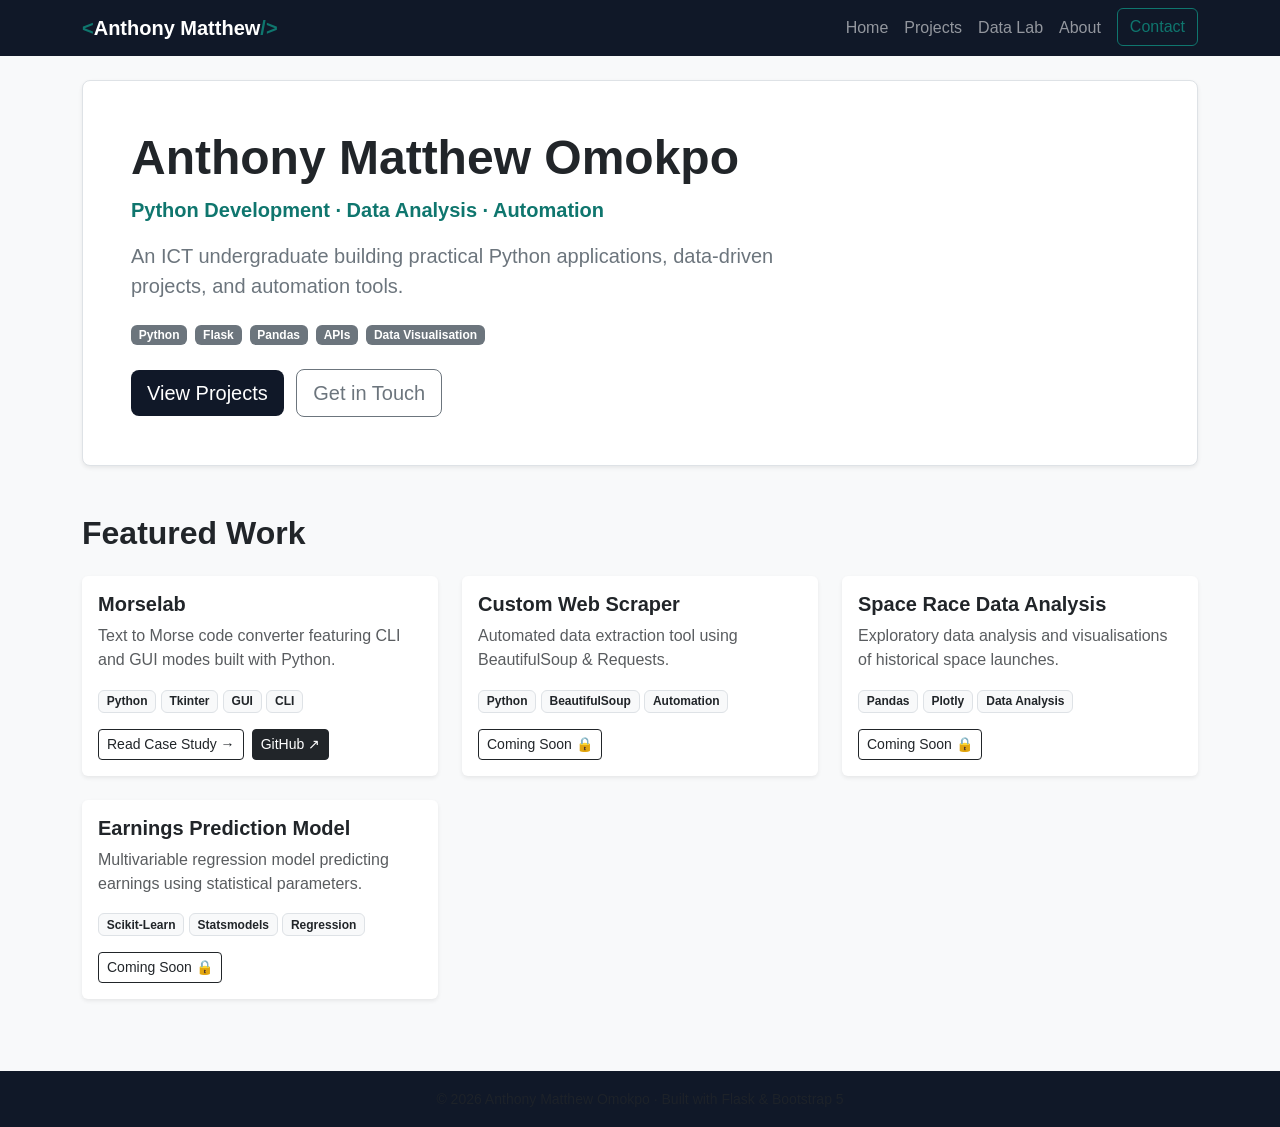
<file: index.html>
<!DOCTYPE html>
<html lang="en">
<head>
    <meta charset="UTF-8">
    <meta name="viewport" content="width=device-width, initial-scale=1.0">
    <title>Anthony Matthew Omokpo | Portfolio</title>

    <!-- Bootstrap 5 CSS CDN -->
    <link href="https://cdn.jsdelivr.net/npm/bootstrap@5.3.2/dist/css/bootstrap.min.css" rel="stylesheet">

    <!-- Custom CSS -->
    <link rel="stylesheet" href="static/css/style.css">
</head>
<body class="d-flex flex-column min-vh-100 bg-light text-dark">

    <!-- Navigation Bar -->
    <nav class="navbar navbar-expand-lg navbar-dark sticky-top" style="background-color: #101828;">
        <div class="container">
            <a class="navbar-brand fw-bold" href="index.html">
                <span style="color: #0F766E;">&lt;</span>Anthony Matthew<span style="color: #0F766E;">/&gt;</span>
            </a>
            <button class="navbar-toggler" type="button" data-bs-toggle="collapse" data-bs-target="#navbarNav">
                <span class="navbar-toggler-icon"></span>
            </button>
            <div class="collapse navbar-collapse" id="navbarNav">
                <ul class="navbar-nav ms-auto">
                    <li class="nav-item"><a class="nav-link" href="index.html">Home</a></li>
                    <li class="nav-item"><a class="nav-link" href="projects/index.html">Projects</a></li>
                    <li class="nav-item"><a class="nav-link" href="datalab/index.html">Data Lab</a></li>
                    <li class="nav-item"><a class="nav-link" href="about/index.html">About</a></li>
                    <li class="nav-item"><a class="btn btn-outline-info ms-lg-2" style="border-color: #0F766E; color: #0F766E;" href="contact/index.html">Contact</a></li>
                </ul>
            </div>
        </div>
    </nav>

    <!-- Page Content -->
    <main class="flex-grow-1 container py-4">
        
<!-- Hero Section -->
<section class="py-5 text-center text-lg-start bg-white p-5 rounded-3 shadow-sm border mb-5">
    <div class="row align-items-center">
        <div class="col-lg-8">
            <h1 class="fw-bold display-5 text-dark mb-2">Anthony Matthew Omokpo</h1>
            <p class="lead text-primary fw-semibold mb-3" style="color: #0F766E !important;">
                Python Development · Data Analysis · Automation
            </p>
            <p class="text-secondary fs-5 mb-4">
                An ICT undergraduate building practical Python applications, data-driven projects, and automation tools.
            </p>
            <div class="d-flex flex-wrap gap-2 mb-4">
                <span class="badge bg-secondary">Python</span>
                <span class="badge bg-secondary">Flask</span>
                <span class="badge bg-secondary">Pandas</span>
                <span class="badge bg-secondary">APIs</span>
                <span class="badge bg-secondary">Data Visualisation</span>
            </div>
            <div>
                <a href="projects/index.html" class="btn btn-primary btn-lg me-2" style="background-color: #101828; border: none;">View Projects</a>
                <a href="contact/index.html" class="btn btn-outline-secondary btn-lg">Get in Touch</a>
            </div>
        </div>
    </div>
</section>

<!-- Featured Projects Section -->
<section class="mb-5">
    <h2 class="fw-bold mb-4">Featured Work</h2>
    <div class="row g-4">
        
        <div class="col-md-4">
            <div class="card h-100 shadow-sm border-0">
                <div class="card-body">
                    <h5 class="card-title fw-bold">Morselab</h5>
                    <p class="card-text text-muted fs-6">Text to Morse code converter featuring CLI and GUI modes built with Python.</p>
                    <div class="mb-3">
                        
                        <span class="badge bg-light text-dark border">Python</span>
                        
                        <span class="badge bg-light text-dark border">Tkinter</span>
                        
                        <span class="badge bg-light text-dark border">GUI</span>
                        
                        <span class="badge bg-light text-dark border">CLI</span>
                        
                    </div>
<div class="d-flex gap-2">
    <a href="projects/morselab/index.html" class="btn btn-sm btn-outline-dark">
        Read Case Study →
    </a>
    
    <a href="https://github.com/AnthonyQuant/MorseLab" target="_blank" rel="noopener noreferrer" class="btn btn-sm btn-dark">
        GitHub ↗
    </a>
    
</div>
                </div>
            </div>
        </div>
        
        <div class="col-md-4">
            <div class="card h-100 shadow-sm border-0">
                <div class="card-body">
                    <h5 class="card-title fw-bold">Custom Web Scraper</h5>
                    <p class="card-text text-muted fs-6">Automated data extraction tool using BeautifulSoup &amp; Requests.</p>
                    <div class="mb-3">
                        
                        <span class="badge bg-light text-dark border">Python</span>
                        
                        <span class="badge bg-light text-dark border">BeautifulSoup</span>
                        
                        <span class="badge bg-light text-dark border">Automation</span>
                        
                    </div>
<div class="d-flex gap-2">
    <a href="projects/web-scraper/index.html" class="btn btn-sm btn-outline-dark">
        Coming Soon 🔒
    </a>
    
</div>
                </div>
            </div>
        </div>
        
        <div class="col-md-4">
            <div class="card h-100 shadow-sm border-0">
                <div class="card-body">
                    <h5 class="card-title fw-bold">Space Race Data Analysis</h5>
                    <p class="card-text text-muted fs-6">Exploratory data analysis and visualisations of historical space launches.</p>
                    <div class="mb-3">
                        
                        <span class="badge bg-light text-dark border">Pandas</span>
                        
                        <span class="badge bg-light text-dark border">Plotly</span>
                        
                        <span class="badge bg-light text-dark border">Data Analysis</span>
                        
                    </div>
<div class="d-flex gap-2">
    <a href="projects/space-race/index.html" class="btn btn-sm btn-outline-dark">
        Coming Soon 🔒
    </a>
    
</div>
                </div>
            </div>
        </div>
        
        <div class="col-md-4">
            <div class="card h-100 shadow-sm border-0">
                <div class="card-body">
                    <h5 class="card-title fw-bold">Earnings Prediction Model</h5>
                    <p class="card-text text-muted fs-6">Multivariable regression model predicting earnings using statistical parameters.</p>
                    <div class="mb-3">
                        
                        <span class="badge bg-light text-dark border">Scikit-Learn</span>
                        
                        <span class="badge bg-light text-dark border">Statsmodels</span>
                        
                        <span class="badge bg-light text-dark border">Regression</span>
                        
                    </div>
<div class="d-flex gap-2">
    <a href="projects/earnings-regression/index.html" class="btn btn-sm btn-outline-dark">
        Coming Soon 🔒
    </a>
    
</div>
                </div>
            </div>
        </div>
        
    </div>
</section>

    </main>

    <!-- Footer -->
    <footer class="py-3 text-center text-white mt-auto" style="background-color: #101828;">
        <div class="container">
            <small class="text-muted">&copy; 2026 Anthony Matthew Omokpo · Built with Flask & Bootstrap 5</small>
        </div>
    </footer>

    <!-- Bootstrap 5 JS Bundle -->
    <script src="https://cdn.jsdelivr.net/npm/bootstrap@5.3.2/dist/js/bootstrap.bundle.min.js"></script>
</body>
</html>
</file>
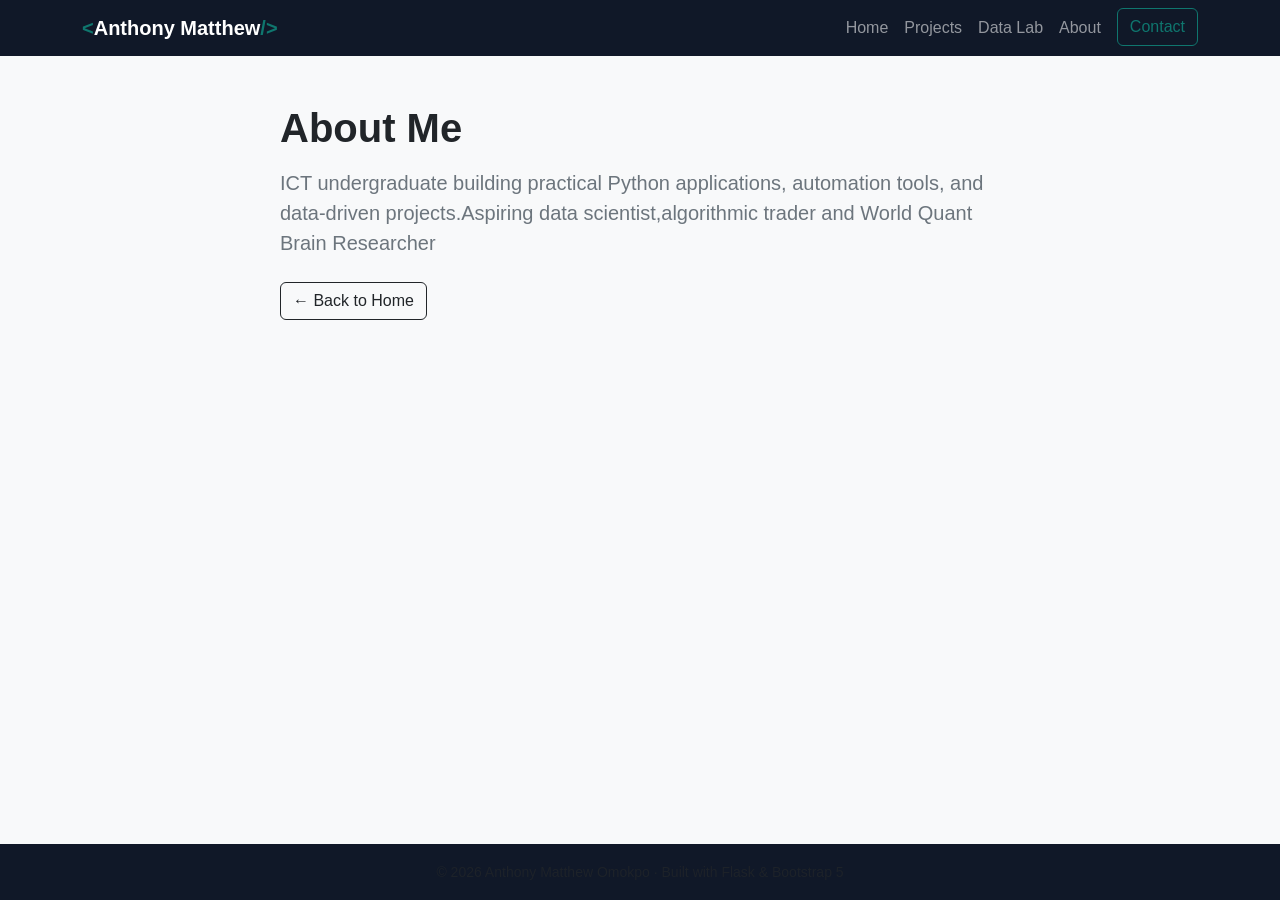
<file: about/index.html>
<!DOCTYPE html>
<html lang="en">
<head>
    <meta charset="UTF-8">
    <meta name="viewport" content="width=device-width, initial-scale=1.0">
    <title>About | Anthony Matthew Omokpo</title>

    <!-- Bootstrap 5 CSS CDN -->
    <link href="https://cdn.jsdelivr.net/npm/bootstrap@5.3.2/dist/css/bootstrap.min.css" rel="stylesheet">

    <!-- Custom CSS -->
    <link rel="stylesheet" href="../static/css/style.css">
</head>
<body class="d-flex flex-column min-vh-100 bg-light text-dark">

    <!-- Navigation Bar -->
    <nav class="navbar navbar-expand-lg navbar-dark sticky-top" style="background-color: #101828;">
        <div class="container">
            <a class="navbar-brand fw-bold" href="../index.html">
                <span style="color: #0F766E;">&lt;</span>Anthony Matthew<span style="color: #0F766E;">/&gt;</span>
            </a>
            <button class="navbar-toggler" type="button" data-bs-toggle="collapse" data-bs-target="#navbarNav">
                <span class="navbar-toggler-icon"></span>
            </button>
            <div class="collapse navbar-collapse" id="navbarNav">
                <ul class="navbar-nav ms-auto">
                    <li class="nav-item"><a class="nav-link" href="../index.html">Home</a></li>
                    <li class="nav-item"><a class="nav-link" href="../projects/index.html">Projects</a></li>
                    <li class="nav-item"><a class="nav-link" href="../datalab/index.html">Data Lab</a></li>
                    <li class="nav-item"><a class="nav-link" href="index.html">About</a></li>
                    <li class="nav-item"><a class="btn btn-outline-info ms-lg-2" style="border-color: #0F766E; color: #0F766E;" href="../contact/index.html">Contact</a></li>
                </ul>
            </div>
        </div>
    </nav>

    <!-- Page Content -->
    <main class="flex-grow-1 container py-4">
        
<div class="container py-4">
    <div class="row justify-content-center">
        <div class="col-lg-8">
            <h1 class="fw-bold display-6 mb-3">About Me</h1>
            <p class="lead text-secondary mb-4">
                ICT undergraduate building practical Python applications, automation tools, and data-driven projects.Aspiring data scientist,algorithmic trader and World Quant Brain Researcher
            </p>
            <a href="../index.html" class="btn btn-outline-dark">← Back to Home</a>
        </div>
    </div>
</div>

    </main>

    <!-- Footer -->
    <footer class="py-3 text-center text-white mt-auto" style="background-color: #101828;">
        <div class="container">
            <small class="text-muted">&copy; 2026 Anthony Matthew Omokpo · Built with Flask & Bootstrap 5</small>
        </div>
    </footer>

    <!-- Bootstrap 5 JS Bundle -->
    <script src="https://cdn.jsdelivr.net/npm/bootstrap@5.3.2/dist/js/bootstrap.bundle.min.js"></script>
</body>
</html>
</file>
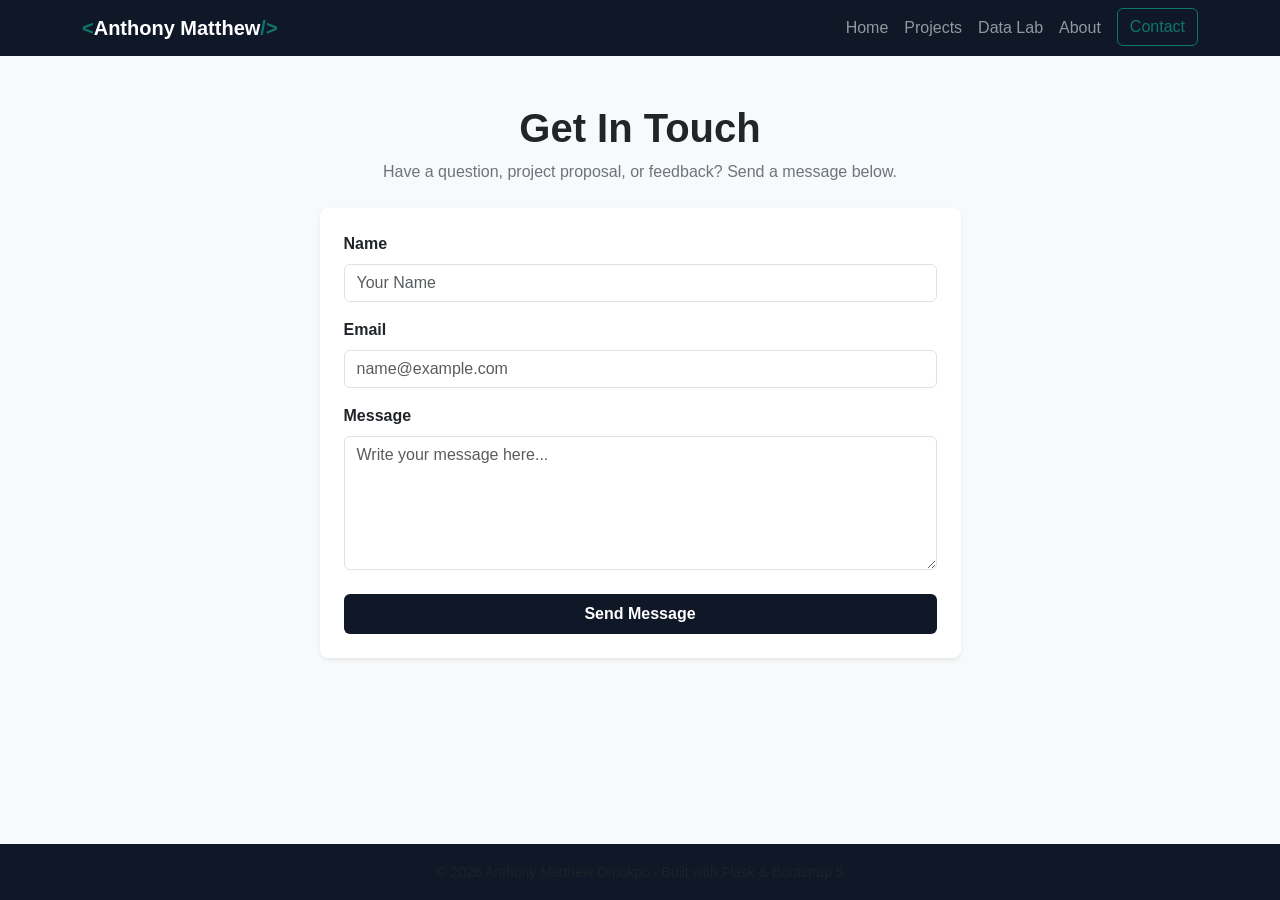
<file: contact/index.html>
<!DOCTYPE html>
<html lang="en">
<head>
    <meta charset="UTF-8">
    <meta name="viewport" content="width=device-width, initial-scale=1.0">
    <title>Contact | Anthony Matthew Omokpo</title>

    <!-- Bootstrap 5 CSS CDN -->
    <link href="https://cdn.jsdelivr.net/npm/bootstrap@5.3.2/dist/css/bootstrap.min.css" rel="stylesheet">

    <!-- Custom CSS -->
    <link rel="stylesheet" href="../static/css/style.css">
</head>
<body class="d-flex flex-column min-vh-100 bg-light text-dark">

    <!-- Navigation Bar -->
    <nav class="navbar navbar-expand-lg navbar-dark sticky-top" style="background-color: #101828;">
        <div class="container">
            <a class="navbar-brand fw-bold" href="../index.html">
                <span style="color: #0F766E;">&lt;</span>Anthony Matthew<span style="color: #0F766E;">/&gt;</span>
            </a>
            <button class="navbar-toggler" type="button" data-bs-toggle="collapse" data-bs-target="#navbarNav">
                <span class="navbar-toggler-icon"></span>
            </button>
            <div class="collapse navbar-collapse" id="navbarNav">
                <ul class="navbar-nav ms-auto">
                    <li class="nav-item"><a class="nav-link" href="../index.html">Home</a></li>
                    <li class="nav-item"><a class="nav-link" href="../projects/index.html">Projects</a></li>
                    <li class="nav-item"><a class="nav-link" href="../datalab/index.html">Data Lab</a></li>
                    <li class="nav-item"><a class="nav-link" href="../about/index.html">About</a></li>
                    <li class="nav-item"><a class="btn btn-outline-info ms-lg-2" style="border-color: #0F766E; color: #0F766E;" href="index.html">Contact</a></li>
                </ul>
            </div>
        </div>
    </nav>

    <!-- Page Content -->
    <main class="flex-grow-1 container py-4">
        
<div class="row justify-content-center py-4">
    <div class="col-lg-7">
        <div class="mb-4 text-center">
            <h1 class="fw-bold display-6">Get In Touch</h1>
            <p class="text-secondary">Have a question, project proposal, or feedback? Send a message below.</p>
        </div>

        <!-- Success Flash Messages -->
        
            
        

        <!-- Contact Form -->
        <div class="card border-0 shadow-sm p-4 bg-white rounded-3">
<form action="https://formsubmit.co/anthonyomokpo6489@gmail.com" method="POST">
    <input type="hidden" name="_captcha" value="false">

    <!-- Name Field -->
    <div class="mb-3">
        <label class="form-label fw-semibold text-dark">Name</label>
        <input type="text" name="name" class="form-control" placeholder="Your Name" required>
    </div>

    <!-- Email Field -->
    <div class="mb-3">
        <label class="form-label fw-semibold text-dark">Email</label>
        <input type="email" name="email" class="form-control" placeholder="name@example.com" required>
    </div>

    <!-- Message Field -->
    <div class="mb-4">
        <label class="form-label fw-semibold text-dark">Message</label>
        <textarea name="message" class="form-control" rows="5" placeholder="Write your message here..." required></textarea>
    </div>

    <!-- Submit Button -->
    <button type="submit" class="btn btn-dark w-100 py-2 fw-semibold" style="background-color: #101828; border: none;">
        Send Message
    </button>
            </form>
        </div>
    </div>
</div>

    </main>

    <!-- Footer -->
    <footer class="py-3 text-center text-white mt-auto" style="background-color: #101828;">
        <div class="container">
            <small class="text-muted">&copy; 2026 Anthony Matthew Omokpo · Built with Flask & Bootstrap 5</small>
        </div>
    </footer>

    <!-- Bootstrap 5 JS Bundle -->
    <script src="https://cdn.jsdelivr.net/npm/bootstrap@5.3.2/dist/js/bootstrap.bundle.min.js"></script>
</body>
</html>
</file>
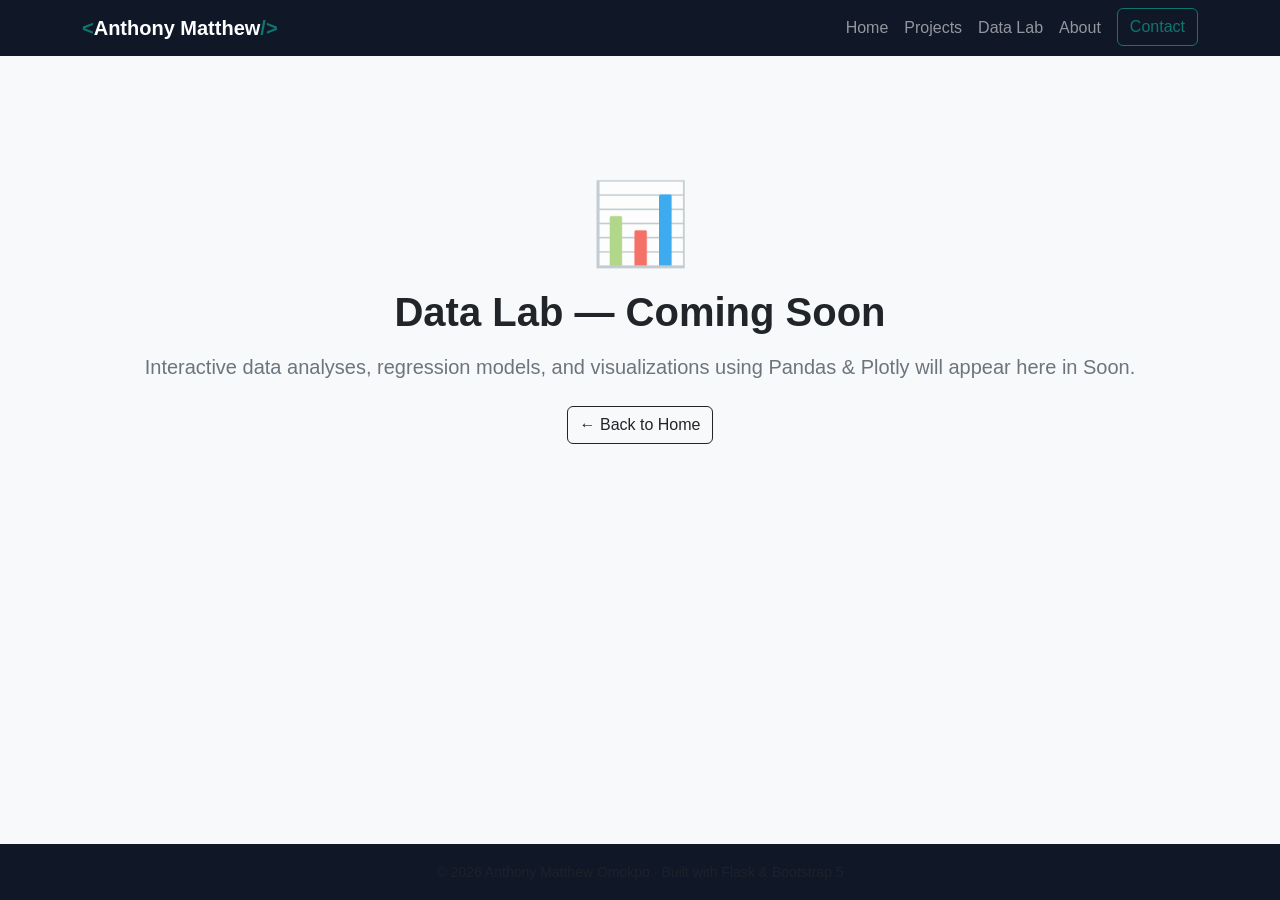
<file: datalab/index.html>
<!DOCTYPE html>
<html lang="en">
<head>
    <meta charset="UTF-8">
    <meta name="viewport" content="width=device-width, initial-scale=1.0">
    <title>Data Lab | Anthony Matthew Omokpo</title>

    <!-- Bootstrap 5 CSS CDN -->
    <link href="https://cdn.jsdelivr.net/npm/bootstrap@5.3.2/dist/css/bootstrap.min.css" rel="stylesheet">

    <!-- Custom CSS -->
    <link rel="stylesheet" href="../static/css/style.css">
</head>
<body class="d-flex flex-column min-vh-100 bg-light text-dark">

    <!-- Navigation Bar -->
    <nav class="navbar navbar-expand-lg navbar-dark sticky-top" style="background-color: #101828;">
        <div class="container">
            <a class="navbar-brand fw-bold" href="../index.html">
                <span style="color: #0F766E;">&lt;</span>Anthony Matthew<span style="color: #0F766E;">/&gt;</span>
            </a>
            <button class="navbar-toggler" type="button" data-bs-toggle="collapse" data-bs-target="#navbarNav">
                <span class="navbar-toggler-icon"></span>
            </button>
            <div class="collapse navbar-collapse" id="navbarNav">
                <ul class="navbar-nav ms-auto">
                    <li class="nav-item"><a class="nav-link" href="../index.html">Home</a></li>
                    <li class="nav-item"><a class="nav-link" href="../projects/index.html">Projects</a></li>
                    <li class="nav-item"><a class="nav-link" href="index.html">Data Lab</a></li>
                    <li class="nav-item"><a class="nav-link" href="../about/index.html">About</a></li>
                    <li class="nav-item"><a class="btn btn-outline-info ms-lg-2" style="border-color: #0F766E; color: #0F766E;" href="../contact/index.html">Contact</a></li>
                </ul>
            </div>
        </div>
    </nav>

    <!-- Page Content -->
    <main class="flex-grow-1 container py-4">
        
<div class="text-center py-5 my-5">
    <div class="display-1 text-muted mb-3">📊</div>
    <h1 class="fw-bold mb-3">Data Lab — Coming Soon</h1>
    <p class="lead text-secondary mb-4">
        Interactive data analyses, regression models, and visualizations using Pandas & Plotly will appear here in Soon.
    </p>
    <a href="../index.html" class="btn btn-outline-dark">← Back to Home</a>
</div>

    </main>

    <!-- Footer -->
    <footer class="py-3 text-center text-white mt-auto" style="background-color: #101828;">
        <div class="container">
            <small class="text-muted">&copy; 2026 Anthony Matthew Omokpo · Built with Flask & Bootstrap 5</small>
        </div>
    </footer>

    <!-- Bootstrap 5 JS Bundle -->
    <script src="https://cdn.jsdelivr.net/npm/bootstrap@5.3.2/dist/js/bootstrap.bundle.min.js"></script>
</body>
</html>
</file>
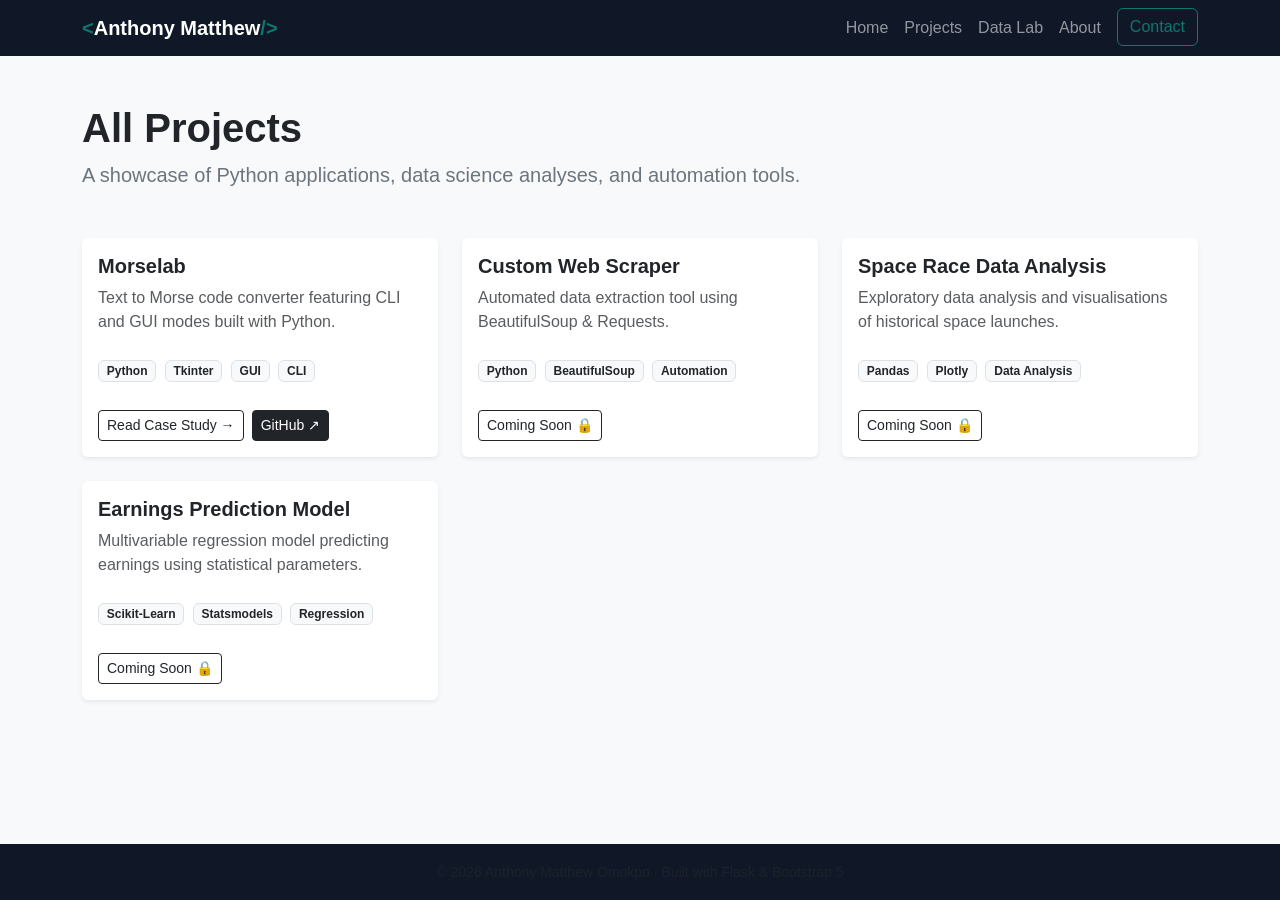
<file: projects/index.html>
<!DOCTYPE html>
<html lang="en">
<head>
    <meta charset="UTF-8">
    <meta name="viewport" content="width=device-width, initial-scale=1.0">
    <title>Projects | Anthony Matthew Omokpo</title>

    <!-- Bootstrap 5 CSS CDN -->
    <link href="https://cdn.jsdelivr.net/npm/bootstrap@5.3.2/dist/css/bootstrap.min.css" rel="stylesheet">

    <!-- Custom CSS -->
    <link rel="stylesheet" href="../static/css/style.css">
</head>
<body class="d-flex flex-column min-vh-100 bg-light text-dark">

    <!-- Navigation Bar -->
    <nav class="navbar navbar-expand-lg navbar-dark sticky-top" style="background-color: #101828;">
        <div class="container">
            <a class="navbar-brand fw-bold" href="../index.html">
                <span style="color: #0F766E;">&lt;</span>Anthony Matthew<span style="color: #0F766E;">/&gt;</span>
            </a>
            <button class="navbar-toggler" type="button" data-bs-toggle="collapse" data-bs-target="#navbarNav">
                <span class="navbar-toggler-icon"></span>
            </button>
            <div class="collapse navbar-collapse" id="navbarNav">
                <ul class="navbar-nav ms-auto">
                    <li class="nav-item"><a class="nav-link" href="../index.html">Home</a></li>
                    <li class="nav-item"><a class="nav-link" href="index.html">Projects</a></li>
                    <li class="nav-item"><a class="nav-link" href="../datalab/index.html">Data Lab</a></li>
                    <li class="nav-item"><a class="nav-link" href="../about/index.html">About</a></li>
                    <li class="nav-item"><a class="btn btn-outline-info ms-lg-2" style="border-color: #0F766E; color: #0F766E;" href="../contact/index.html">Contact</a></li>
                </ul>
            </div>
        </div>
    </nav>

    <!-- Page Content -->
    <main class="flex-grow-1 container py-4">
        
<section class="py-4">
    <div class="mb-5">
        <h1 class="fw-bold display-6 mb-2">All Projects</h1>
        <p class="text-secondary lead">
            A showcase of Python applications, data science analyses, and automation tools.
        </p>
    </div>

    <!-- 3-Column Grid for Desktop, 1-Column for Mobile -->
    <div class="row g-4">
        
        <div class="col-md-6 col-lg-4">
            <div class="card h-100 shadow-sm border-0">
                <div class="card-body d-flex flex-column">
                    <h5 class="card-title fw-bold text-dark">Morselab</h5>
                    <p class="card-text text-muted fs-6 mb-4">Text to Morse code converter featuring CLI and GUI modes built with Python.</p>

                    <!-- Technology Badges -->
                    <div class="mb-4 mt-auto">
                        
                        <span class="badge bg-light text-dark border me-1 mb-1">Python</span>
                        
                        <span class="badge bg-light text-dark border me-1 mb-1">Tkinter</span>
                        
                        <span class="badge bg-light text-dark border me-1 mb-1">GUI</span>
                        
                        <span class="badge bg-light text-dark border me-1 mb-1">CLI</span>
                        
                    </div>

                    <!-- Action Buttons -->
                    <div class="d-flex gap-2">
                        <a href="morselab/index.html" class="btn btn-sm btn-outline-dark">
                            Read Case Study →
                        </a>
                        
                        <a href="https://github.com/AnthonyQuant/MorseLab" target="_blank" rel="noopener noreferrer" class="btn btn-sm btn-dark">
                            GitHub ↗
                        </a>
                        
                    </div>
                </div>
            </div>
        </div>
        
        <div class="col-md-6 col-lg-4">
            <div class="card h-100 shadow-sm border-0">
                <div class="card-body d-flex flex-column">
                    <h5 class="card-title fw-bold text-dark">Custom Web Scraper</h5>
                    <p class="card-text text-muted fs-6 mb-4">Automated data extraction tool using BeautifulSoup &amp; Requests.</p>

                    <!-- Technology Badges -->
                    <div class="mb-4 mt-auto">
                        
                        <span class="badge bg-light text-dark border me-1 mb-1">Python</span>
                        
                        <span class="badge bg-light text-dark border me-1 mb-1">BeautifulSoup</span>
                        
                        <span class="badge bg-light text-dark border me-1 mb-1">Automation</span>
                        
                    </div>

                    <!-- Action Buttons -->
                    <div class="d-flex gap-2">
                        <a href="web-scraper/index.html" class="btn btn-sm btn-outline-dark">
                            Coming Soon 🔒
                        </a>
                        
                    </div>
                </div>
            </div>
        </div>
        
        <div class="col-md-6 col-lg-4">
            <div class="card h-100 shadow-sm border-0">
                <div class="card-body d-flex flex-column">
                    <h5 class="card-title fw-bold text-dark">Space Race Data Analysis</h5>
                    <p class="card-text text-muted fs-6 mb-4">Exploratory data analysis and visualisations of historical space launches.</p>

                    <!-- Technology Badges -->
                    <div class="mb-4 mt-auto">
                        
                        <span class="badge bg-light text-dark border me-1 mb-1">Pandas</span>
                        
                        <span class="badge bg-light text-dark border me-1 mb-1">Plotly</span>
                        
                        <span class="badge bg-light text-dark border me-1 mb-1">Data Analysis</span>
                        
                    </div>

                    <!-- Action Buttons -->
                    <div class="d-flex gap-2">
                        <a href="space-race/index.html" class="btn btn-sm btn-outline-dark">
                            Coming Soon 🔒
                        </a>
                        
                    </div>
                </div>
            </div>
        </div>
        
        <div class="col-md-6 col-lg-4">
            <div class="card h-100 shadow-sm border-0">
                <div class="card-body d-flex flex-column">
                    <h5 class="card-title fw-bold text-dark">Earnings Prediction Model</h5>
                    <p class="card-text text-muted fs-6 mb-4">Multivariable regression model predicting earnings using statistical parameters.</p>

                    <!-- Technology Badges -->
                    <div class="mb-4 mt-auto">
                        
                        <span class="badge bg-light text-dark border me-1 mb-1">Scikit-Learn</span>
                        
                        <span class="badge bg-light text-dark border me-1 mb-1">Statsmodels</span>
                        
                        <span class="badge bg-light text-dark border me-1 mb-1">Regression</span>
                        
                    </div>

                    <!-- Action Buttons -->
                    <div class="d-flex gap-2">
                        <a href="earnings-regression/index.html" class="btn btn-sm btn-outline-dark">
                            Coming Soon 🔒
                        </a>
                        
                    </div>
                </div>
            </div>
        </div>
        
    </div>
</section>

    </main>

    <!-- Footer -->
    <footer class="py-3 text-center text-white mt-auto" style="background-color: #101828;">
        <div class="container">
            <small class="text-muted">&copy; 2026 Anthony Matthew Omokpo · Built with Flask & Bootstrap 5</small>
        </div>
    </footer>

    <!-- Bootstrap 5 JS Bundle -->
    <script src="https://cdn.jsdelivr.net/npm/bootstrap@5.3.2/dist/js/bootstrap.bundle.min.js"></script>
</body>
</html>
</file>
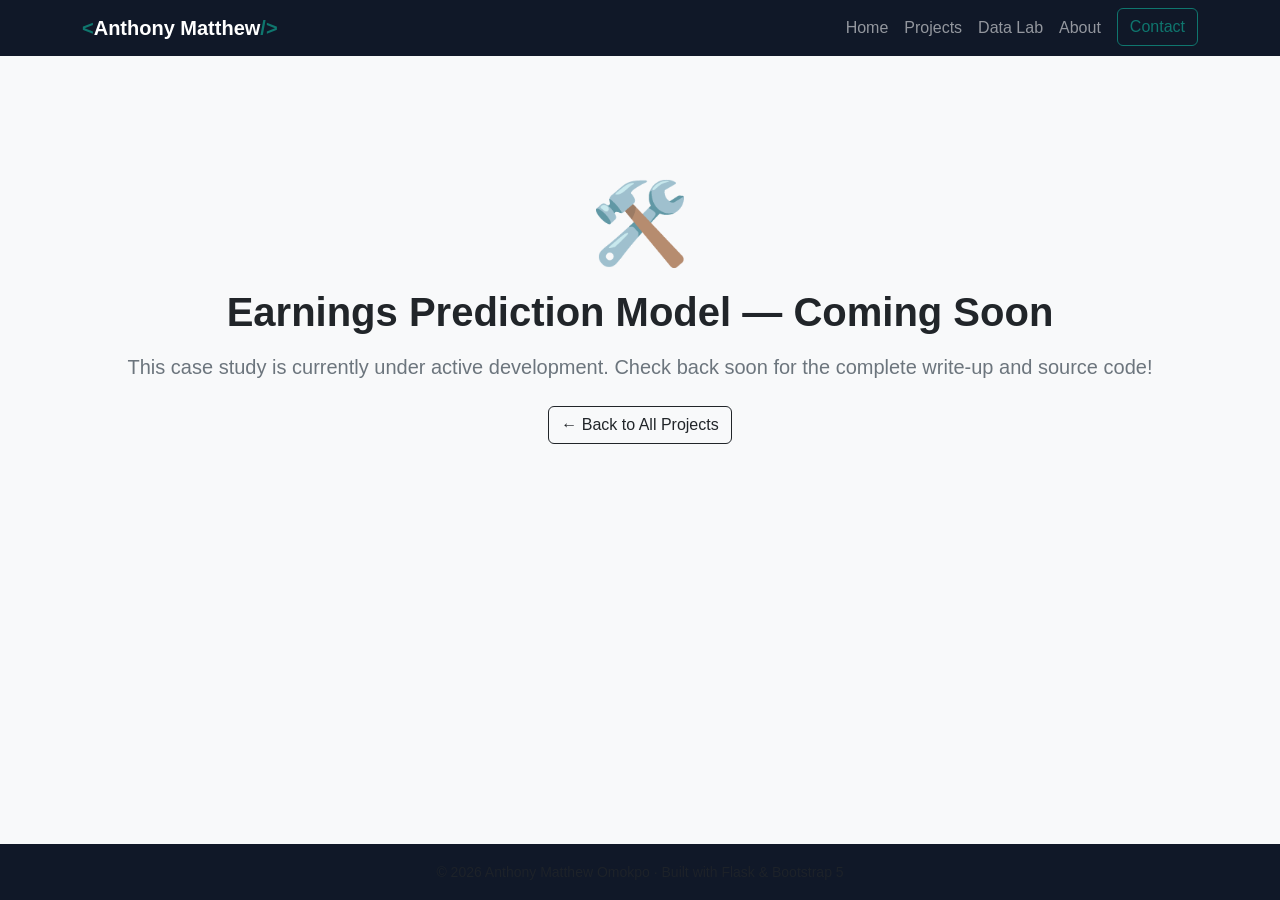
<file: projects/earnings-regression/index.html>
<!DOCTYPE html>
<html lang="en">
<head>
    <meta charset="UTF-8">
    <meta name="viewport" content="width=device-width, initial-scale=1.0">
    <title>Coming Soon | Anthony Matthew Omokpo</title>

    <!-- Bootstrap 5 CSS CDN -->
    <link href="https://cdn.jsdelivr.net/npm/bootstrap@5.3.2/dist/css/bootstrap.min.css" rel="stylesheet">

    <!-- Custom CSS -->
    <link rel="stylesheet" href="../../static/css/style.css">
</head>
<body class="d-flex flex-column min-vh-100 bg-light text-dark">

    <!-- Navigation Bar -->
    <nav class="navbar navbar-expand-lg navbar-dark sticky-top" style="background-color: #101828;">
        <div class="container">
            <a class="navbar-brand fw-bold" href="../../index.html">
                <span style="color: #0F766E;">&lt;</span>Anthony Matthew<span style="color: #0F766E;">/&gt;</span>
            </a>
            <button class="navbar-toggler" type="button" data-bs-toggle="collapse" data-bs-target="#navbarNav">
                <span class="navbar-toggler-icon"></span>
            </button>
            <div class="collapse navbar-collapse" id="navbarNav">
                <ul class="navbar-nav ms-auto">
                    <li class="nav-item"><a class="nav-link" href="../../index.html">Home</a></li>
                    <li class="nav-item"><a class="nav-link" href="../index.html">Projects</a></li>
                    <li class="nav-item"><a class="nav-link" href="../../datalab/index.html">Data Lab</a></li>
                    <li class="nav-item"><a class="nav-link" href="../../about/index.html">About</a></li>
                    <li class="nav-item"><a class="btn btn-outline-info ms-lg-2" style="border-color: #0F766E; color: #0F766E;" href="../../contact/index.html">Contact</a></li>
                </ul>
            </div>
        </div>
    </nav>

    <!-- Page Content -->
    <main class="flex-grow-1 container py-4">
        
<div class="text-center py-5 my-5">
    <div class="display-1 text-muted mb-3">🛠️</div>
    <h1 class="fw-bold mb-3">
        Earnings Prediction Model — Coming Soon
    </h1>
    <p class="lead text-secondary mb-4">
        This case study is currently under active development. Check back soon for the complete write-up and source code!
    </p>
    <a href="../index.html" class="btn btn-outline-dark">← Back to All Projects</a>
</div>

    </main>

    <!-- Footer -->
    <footer class="py-3 text-center text-white mt-auto" style="background-color: #101828;">
        <div class="container">
            <small class="text-muted">&copy; 2026 Anthony Matthew Omokpo · Built with Flask & Bootstrap 5</small>
        </div>
    </footer>

    <!-- Bootstrap 5 JS Bundle -->
    <script src="https://cdn.jsdelivr.net/npm/bootstrap@5.3.2/dist/js/bootstrap.bundle.min.js"></script>
</body>
</html>
</file>
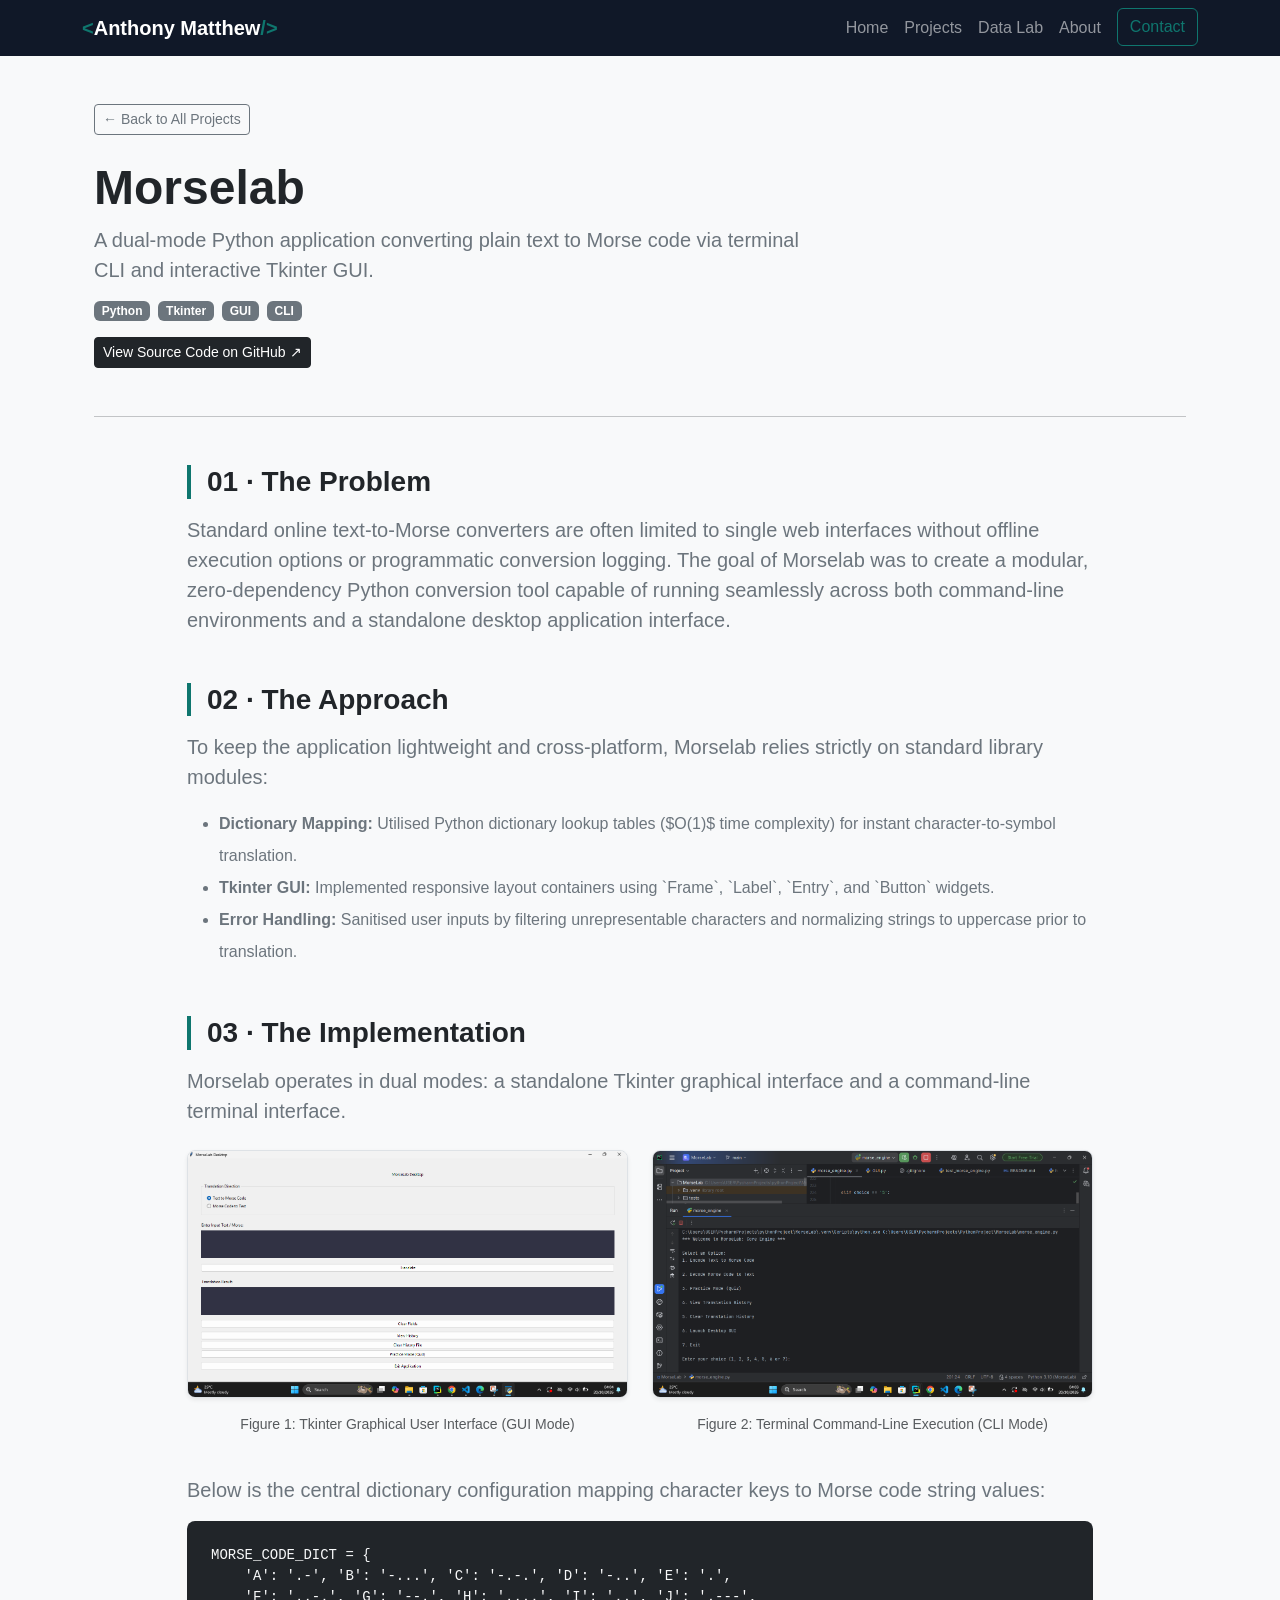
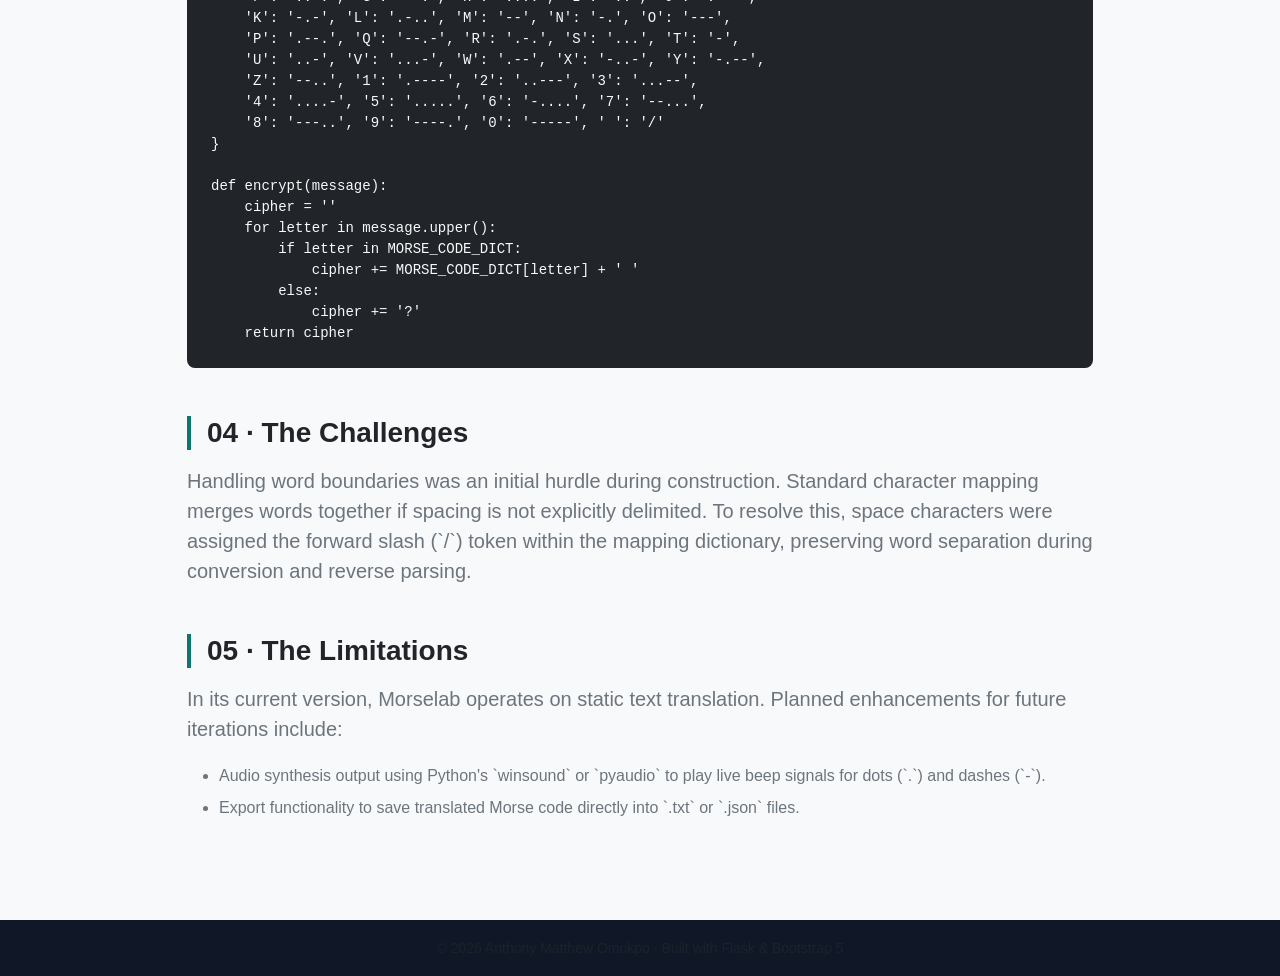
<file: projects/morselab/index.html>
<!DOCTYPE html>
<html lang="en">
<head>
    <meta charset="UTF-8">
    <meta name="viewport" content="width=device-width, initial-scale=1.0">
    <title>Morselab Case Study | Anthony Matthew Omokpo</title>

    <!-- Bootstrap 5 CSS CDN -->
    <link href="https://cdn.jsdelivr.net/npm/bootstrap@5.3.2/dist/css/bootstrap.min.css" rel="stylesheet">

    <!-- Custom CSS -->
    <link rel="stylesheet" href="../../static/css/style.css">
</head>
<body class="d-flex flex-column min-vh-100 bg-light text-dark">

    <!-- Navigation Bar -->
    <nav class="navbar navbar-expand-lg navbar-dark sticky-top" style="background-color: #101828;">
        <div class="container">
            <a class="navbar-brand fw-bold" href="../../index.html">
                <span style="color: #0F766E;">&lt;</span>Anthony Matthew<span style="color: #0F766E;">/&gt;</span>
            </a>
            <button class="navbar-toggler" type="button" data-bs-toggle="collapse" data-bs-target="#navbarNav">
                <span class="navbar-toggler-icon"></span>
            </button>
            <div class="collapse navbar-collapse" id="navbarNav">
                <ul class="navbar-nav ms-auto">
                    <li class="nav-item"><a class="nav-link" href="../../index.html">Home</a></li>
                    <li class="nav-item"><a class="nav-link" href="../index.html">Projects</a></li>
                    <li class="nav-item"><a class="nav-link" href="../../datalab/index.html">Data Lab</a></li>
                    <li class="nav-item"><a class="nav-link" href="../../about/index.html">About</a></li>
                    <li class="nav-item"><a class="btn btn-outline-info ms-lg-2" style="border-color: #0F766E; color: #0F766E;" href="../../contact/index.html">Contact</a></li>
                </ul>
            </div>
        </div>
    </nav>

    <!-- Page Content -->
    <main class="flex-grow-1 container py-4">
        
<div class="container py-4">
    <!-- Navigation Back -->
    <a href="../index.html" class="btn btn-sm btn-outline-secondary mb-4">← Back to All Projects</a>

    <!-- Header Section -->
    <div class="row align-items-center mb-5">
        <div class="col-lg-8">
            <h1 class="fw-bold display-5 mb-2">Morselab</h1>
            <p class="lead text-secondary">A dual-mode Python application converting plain text to Morse code via terminal CLI and interactive Tkinter GUI.</p>
            <div class="d-flex flex-wrap gap-2 mb-3">
                
                <span class="badge bg-secondary">Python</span>
                
                <span class="badge bg-secondary">Tkinter</span>
                
                <span class="badge bg-secondary">GUI</span>
                
                <span class="badge bg-secondary">CLI</span>
                
            </div>
            
            <a href="https://github.com/AnthonyQuant/MorseLab" target="_blank" rel="noopener noreferrer" class="btn btn-dark btn-sm">
                View Source Code on GitHub ↗
            </a>
            
        </div>
    </div>

    <hr class="mb-5">

    <!-- Case Study Sections -->
    <div class="row justify-content-center">
        <div class="col-lg-10">

            <!-- 01 THE PROBLEM -->
            <section class="mb-5">
                <h3 class="fw-bold text-dark border-start border-4 border-primary ps-3 mb-3" style="border-color: #0F766E !important;">01 · The Problem</h3>
                <p class="text-secondary fs-5">
                    Standard online text-to-Morse converters are often limited to single web interfaces without offline execution options or programmatic conversion logging. The goal of Morselab was to create a modular, zero-dependency Python conversion tool capable of running seamlessly across both command-line environments and a standalone desktop application interface.
                </p>
            </section>

            <!-- 02 THE APPROACH -->
            <section class="mb-5">
                <h3 class="fw-bold text-dark border-start border-4 border-primary ps-3 mb-3" style="border-color: #0F766E !important;">02 · The Approach</h3>
                <p class="text-secondary fs-5">
                    To keep the application lightweight and cross-platform, Morselab relies strictly on standard library modules:
                </p>
                <ul class="text-secondary fs-6 lh-lg">
                    <li><strong>Dictionary Mapping:</strong> Utilised Python dictionary lookup tables ($O(1)$ time complexity) for instant character-to-symbol translation.</li>
                    <li><strong>Tkinter GUI:</strong> Implemented responsive layout containers using `Frame`, `Label`, `Entry`, and `Button` widgets.</li>
                    <li><strong>Error Handling:</strong> Sanitised user inputs by filtering unrepresentable characters and normalizing strings to uppercase prior to translation.</li>
                </ul>
            </section>

            <!-- 03 THE IMPLEMENTATION -->
            <section class="mb-5">
                <h3 class="fw-bold text-dark border-start border-4 border-primary ps-3 mb-3" style="border-color: #0F766E !important;">03 · The Implementation</h3>
                <p class="text-secondary fs-5 mb-4">
                    Morselab operates in dual modes: a standalone Tkinter graphical interface and a command-line terminal interface.
                </p>

                <!-- Dual Interface Image Showcase -->
                <div class="row g-4 mb-4">
                    <div class="col-md-6">
                        <figure class="figure w-100">
                            <img src="../../static/images/morselab/GUI_PREVIEW.png"
     class="figure-img img-fluid rounded-3 border shadow-sm w-100"
     alt="Morselab Tkinter GUI Mode">
                            <figcaption class="figure-caption text-center mt-2">
                                Figure 1: Tkinter Graphical User Interface (GUI Mode)
                            </figcaption>
                        </figure>
                    </div>
                    <div class="col-md-6">
                        <figure class="figure w-100">
                            <img src="../../static/images/morselab/CLI_PREVIEW.png"
     class="figure-img img-fluid rounded-3 border shadow-sm w-100"
     alt="Morselab Tkinter CLI Mode">
                            <figcaption class="figure-caption text-center mt-2">
                                Figure 2: Terminal Command-Line Execution (CLI Mode)
                            </figcaption>
                        </figure>
                    </div>
                </div>

                <p class="text-secondary fs-5 mb-3">
                    Below is the central dictionary configuration mapping character keys to Morse code string values:
                </p>

                <!-- Code Snippet Container -->
                <div class="bg-dark text-light p-4 rounded-3 mb-4">
<pre class="m-0"><code class="language-python">MORSE_CODE_DICT = {
    'A': '.-', 'B': '-...', 'C': '-.-.', 'D': '-..', 'E': '.',
    'F': '..-.', 'G': '--.', 'H': '....', 'I': '..', 'J': '.---',
    'K': '-.-', 'L': '.-..', 'M': '--', 'N': '-.', 'O': '---',
    'P': '.--.', 'Q': '--.-', 'R': '.-.', 'S': '...', 'T': '-',
    'U': '..-', 'V': '...-', 'W': '.--', 'X': '-..-', 'Y': '-.--',
    'Z': '--..', '1': '.----', '2': '..---', '3': '...--',
    '4': '....-', '5': '.....', '6': '-....', '7': '--...',
    '8': '---..', '9': '----.', '0': '-----', ' ': '/'
}

def encrypt(message):
    cipher = ''
    for letter in message.upper():
        if letter in MORSE_CODE_DICT:
            cipher += MORSE_CODE_DICT[letter] + ' '
        else:
            cipher += '?'
    return cipher</code></pre>
                </div>
            </section>

            <!-- 04 THE CHALLENGES -->
            <section class="mb-5">
                <h3 class="fw-bold text-dark border-start border-4 border-primary ps-3 mb-3" style="border-color: #0F766E !important;">04 · The Challenges</h3>
                <p class="text-secondary fs-5">
                    Handling word boundaries was an initial hurdle during construction. Standard character mapping merges words together if spacing is not explicitly delimited. To resolve this, space characters were assigned the forward slash (`/`) token within the mapping dictionary, preserving word separation during conversion and reverse parsing.
                </p>
            </section>

            <!-- 05 THE LIMITATIONS -->
            <section class="mb-5">
                <h3 class="fw-bold text-dark border-start border-4 border-primary ps-3 mb-3" style="border-color: #0F766E !important;">05 · The Limitations</h3>
                <p class="text-secondary fs-5 mb-3">
                    In its current version, Morselab operates on static text translation. Planned enhancements for future iterations include:
                </p>
                <ul class="text-secondary fs-6 lh-lg">
                    <li>Audio synthesis output using Python's `winsound` or `pyaudio` to play live beep signals for dots (`.`) and dashes (`-`).</li>
                    <li>Export functionality to save translated Morse code directly into `.txt` or `.json` files.</li>
                </ul>
            </section>

        </div>
    </div>
</div>

    </main>

    <!-- Footer -->
    <footer class="py-3 text-center text-white mt-auto" style="background-color: #101828;">
        <div class="container">
            <small class="text-muted">&copy; 2026 Anthony Matthew Omokpo · Built with Flask & Bootstrap 5</small>
        </div>
    </footer>

    <!-- Bootstrap 5 JS Bundle -->
    <script src="https://cdn.jsdelivr.net/npm/bootstrap@5.3.2/dist/js/bootstrap.bundle.min.js"></script>
</body>
</html>
</file>
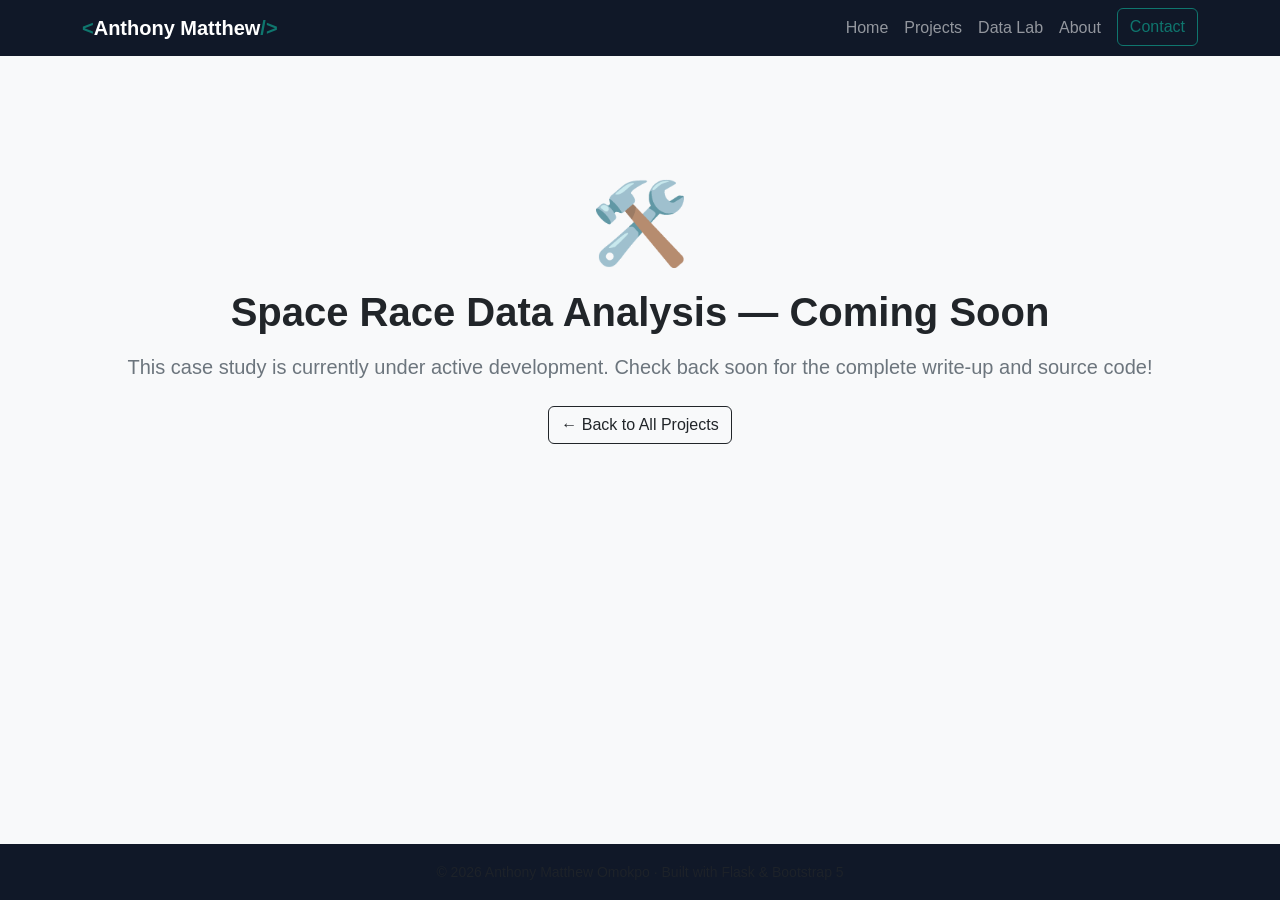
<file: projects/space-race/index.html>
<!DOCTYPE html>
<html lang="en">
<head>
    <meta charset="UTF-8">
    <meta name="viewport" content="width=device-width, initial-scale=1.0">
    <title>Coming Soon | Anthony Matthew Omokpo</title>

    <!-- Bootstrap 5 CSS CDN -->
    <link href="https://cdn.jsdelivr.net/npm/bootstrap@5.3.2/dist/css/bootstrap.min.css" rel="stylesheet">

    <!-- Custom CSS -->
    <link rel="stylesheet" href="../../static/css/style.css">
</head>
<body class="d-flex flex-column min-vh-100 bg-light text-dark">

    <!-- Navigation Bar -->
    <nav class="navbar navbar-expand-lg navbar-dark sticky-top" style="background-color: #101828;">
        <div class="container">
            <a class="navbar-brand fw-bold" href="../../index.html">
                <span style="color: #0F766E;">&lt;</span>Anthony Matthew<span style="color: #0F766E;">/&gt;</span>
            </a>
            <button class="navbar-toggler" type="button" data-bs-toggle="collapse" data-bs-target="#navbarNav">
                <span class="navbar-toggler-icon"></span>
            </button>
            <div class="collapse navbar-collapse" id="navbarNav">
                <ul class="navbar-nav ms-auto">
                    <li class="nav-item"><a class="nav-link" href="../../index.html">Home</a></li>
                    <li class="nav-item"><a class="nav-link" href="../index.html">Projects</a></li>
                    <li class="nav-item"><a class="nav-link" href="../../datalab/index.html">Data Lab</a></li>
                    <li class="nav-item"><a class="nav-link" href="../../about/index.html">About</a></li>
                    <li class="nav-item"><a class="btn btn-outline-info ms-lg-2" style="border-color: #0F766E; color: #0F766E;" href="../../contact/index.html">Contact</a></li>
                </ul>
            </div>
        </div>
    </nav>

    <!-- Page Content -->
    <main class="flex-grow-1 container py-4">
        
<div class="text-center py-5 my-5">
    <div class="display-1 text-muted mb-3">🛠️</div>
    <h1 class="fw-bold mb-3">
        Space Race Data Analysis — Coming Soon
    </h1>
    <p class="lead text-secondary mb-4">
        This case study is currently under active development. Check back soon for the complete write-up and source code!
    </p>
    <a href="../index.html" class="btn btn-outline-dark">← Back to All Projects</a>
</div>

    </main>

    <!-- Footer -->
    <footer class="py-3 text-center text-white mt-auto" style="background-color: #101828;">
        <div class="container">
            <small class="text-muted">&copy; 2026 Anthony Matthew Omokpo · Built with Flask & Bootstrap 5</small>
        </div>
    </footer>

    <!-- Bootstrap 5 JS Bundle -->
    <script src="https://cdn.jsdelivr.net/npm/bootstrap@5.3.2/dist/js/bootstrap.bundle.min.js"></script>
</body>
</html>
</file>
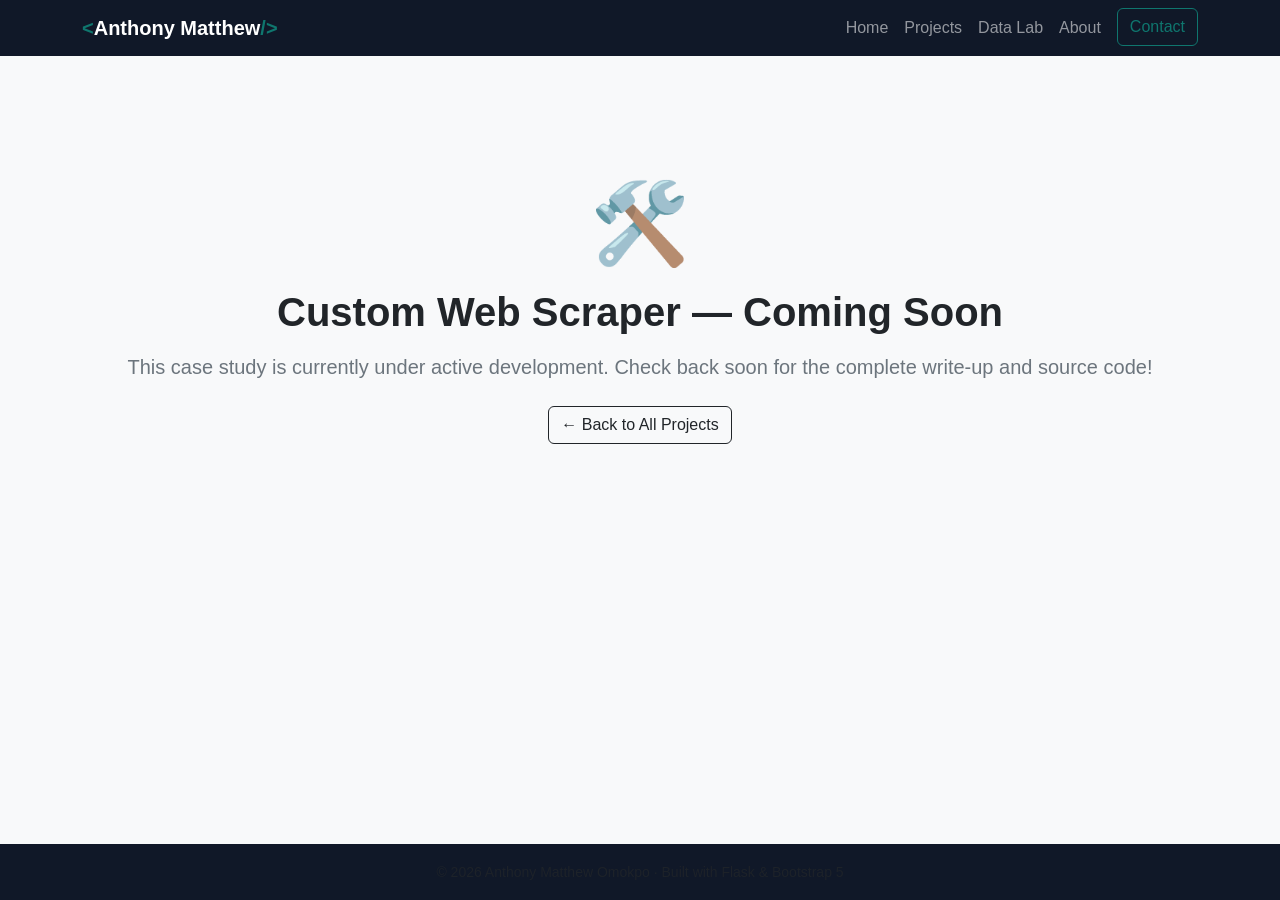
<file: projects/web-scraper/index.html>
<!DOCTYPE html>
<html lang="en">
<head>
    <meta charset="UTF-8">
    <meta name="viewport" content="width=device-width, initial-scale=1.0">
    <title>Coming Soon | Anthony Matthew Omokpo</title>

    <!-- Bootstrap 5 CSS CDN -->
    <link href="https://cdn.jsdelivr.net/npm/bootstrap@5.3.2/dist/css/bootstrap.min.css" rel="stylesheet">

    <!-- Custom CSS -->
    <link rel="stylesheet" href="../../static/css/style.css">
</head>
<body class="d-flex flex-column min-vh-100 bg-light text-dark">

    <!-- Navigation Bar -->
    <nav class="navbar navbar-expand-lg navbar-dark sticky-top" style="background-color: #101828;">
        <div class="container">
            <a class="navbar-brand fw-bold" href="../../index.html">
                <span style="color: #0F766E;">&lt;</span>Anthony Matthew<span style="color: #0F766E;">/&gt;</span>
            </a>
            <button class="navbar-toggler" type="button" data-bs-toggle="collapse" data-bs-target="#navbarNav">
                <span class="navbar-toggler-icon"></span>
            </button>
            <div class="collapse navbar-collapse" id="navbarNav">
                <ul class="navbar-nav ms-auto">
                    <li class="nav-item"><a class="nav-link" href="../../index.html">Home</a></li>
                    <li class="nav-item"><a class="nav-link" href="../index.html">Projects</a></li>
                    <li class="nav-item"><a class="nav-link" href="../../datalab/index.html">Data Lab</a></li>
                    <li class="nav-item"><a class="nav-link" href="../../about/index.html">About</a></li>
                    <li class="nav-item"><a class="btn btn-outline-info ms-lg-2" style="border-color: #0F766E; color: #0F766E;" href="../../contact/index.html">Contact</a></li>
                </ul>
            </div>
        </div>
    </nav>

    <!-- Page Content -->
    <main class="flex-grow-1 container py-4">
        
<div class="text-center py-5 my-5">
    <div class="display-1 text-muted mb-3">🛠️</div>
    <h1 class="fw-bold mb-3">
        Custom Web Scraper — Coming Soon
    </h1>
    <p class="lead text-secondary mb-4">
        This case study is currently under active development. Check back soon for the complete write-up and source code!
    </p>
    <a href="../index.html" class="btn btn-outline-dark">← Back to All Projects</a>
</div>

    </main>

    <!-- Footer -->
    <footer class="py-3 text-center text-white mt-auto" style="background-color: #101828;">
        <div class="container">
            <small class="text-muted">&copy; 2026 Anthony Matthew Omokpo · Built with Flask & Bootstrap 5</small>
        </div>
    </footer>

    <!-- Bootstrap 5 JS Bundle -->
    <script src="https://cdn.jsdelivr.net/npm/bootstrap@5.3.2/dist/js/bootstrap.bundle.min.js"></script>
</body>
</html>
</file>
<file: static/css/style.css>
/* Custom Palette based on Design Plan */
:root {
    --primary-navy: #101828;
    --off-white: #F7F8FA;
    --teal-accent: #0F766E;
    --slate-grey: #64748B;
}

body {
    background-color: var(--off-white);
    font-family: -apple-system, BlinkMacSystemFont, "Segoe UI", Roboto, "Helvetica Neue", Arial, sans-serif;
}

.navbar-nav .nav-link:hover {
    color: var(--teal-accent) !important;
}
</file>
